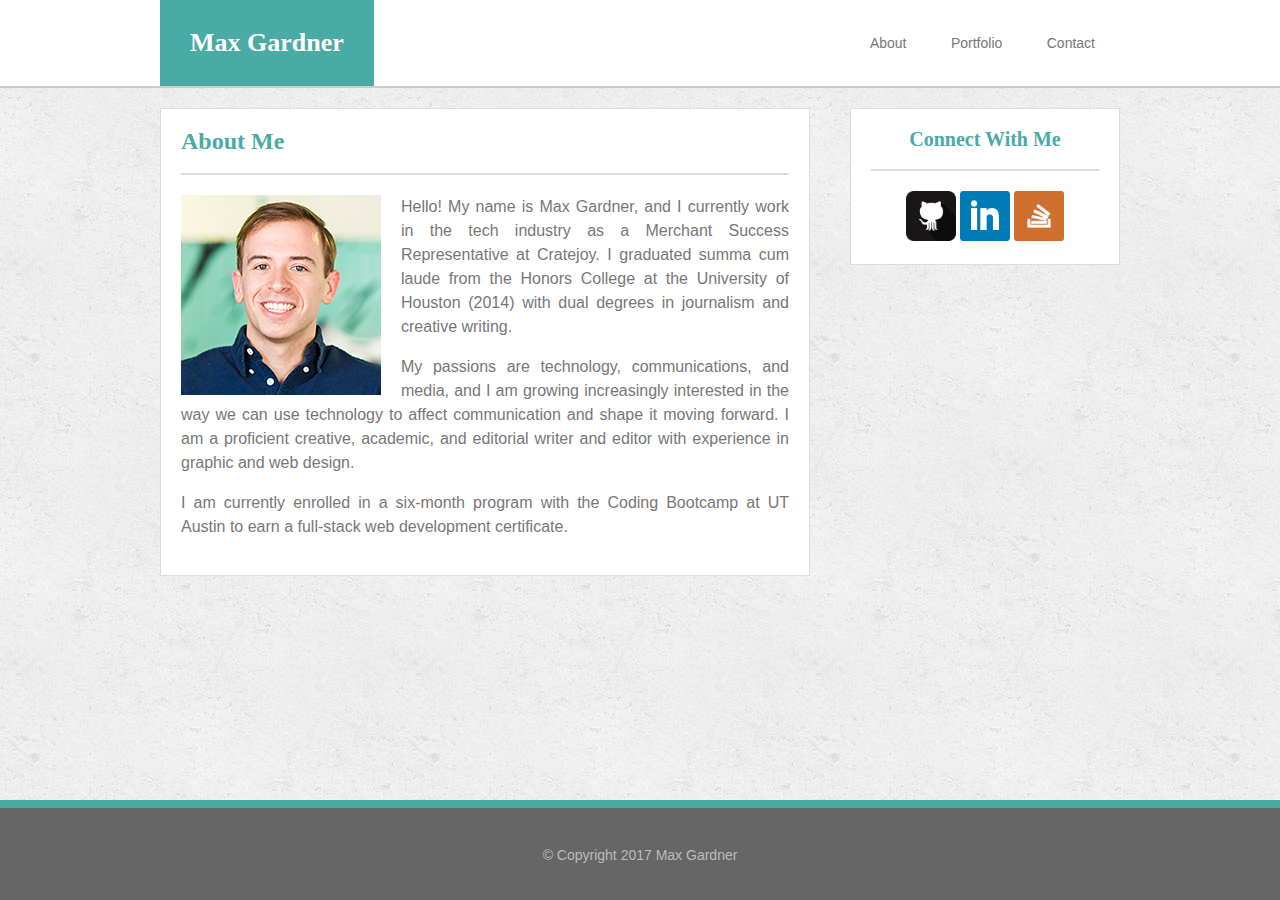
<file: index.html>
<!DOCTYPE html>
<html>
<head>
	<title>About Me | Max Gardner</title>
	<link rel="stylesheet" type="text/css" href="assets/css/reset.css">
	<link rel="stylesheet" type="text/css" href="assets/css/style.css">
</head>
<body>

	<header>
		<div class="header">
			<div id="logo">
				Max Gardner
			</div>

			<nav>
				<ul>
					<li><a href="index.html">About</a></li>
					<li><a href="portfolio.html">Portfolio</a></li>
					<li><a href="contact.html">Contact</a></li>
				</ul>
			</nav>
		</div>
	</header>

	<div class="wrapper">
			<div id="content">
				<h1>About Me</h1>
			
				<p><img alt="Professional Photo" src="assets/images/portrait.png" style="float:left; margin-right: 20px;">
				Hello! My name is Max Gardner, and I currently work in the tech industry as a Merchant Success Representative at Cratejoy. I graduated summa cum laude from the Honors College at the University of Houston (2014) with dual degrees in journalism and creative writing.</p>

				<p>My passions are technology, communications, and media, and I am growing increasingly interested in the way we can use technology to affect communication and shape it moving forward. I am a proficient creative, academic, and editorial writer and editor with experience in graphic and web design.</p>

				<p>I am currently enrolled in a six-month program with the Coding Bootcamp at UT Austin to earn a full-stack web development certificate.</p>
			</div>

			<div id="menu-bar">
				<h2>Connect With Me</h2>
				
				<a href="https://github.com/maxgardner" target="_blank"><img alt="GitHub Portfolio" src="assets/images/github.png" style="width:50px;"></a>

				<a href="https://www.linkedin.com/in/maxcgardner" target="_blank"><img alt="LinkedIn Profile" src="assets/images/linkedin.png" style="width:50px;"></a>

				<a href="http://stackoverflow.com/users/7367714/max-gardner" target="_blank"><img alt="Stack Overflow Profile" src="assets/images/stackoverflow.png" style="width:50px;"></a>
			</div>
	</div>

	<footer>
		&copy; Copyright 2017 Max Gardner
	</footer>
</body>
</html>
</file>
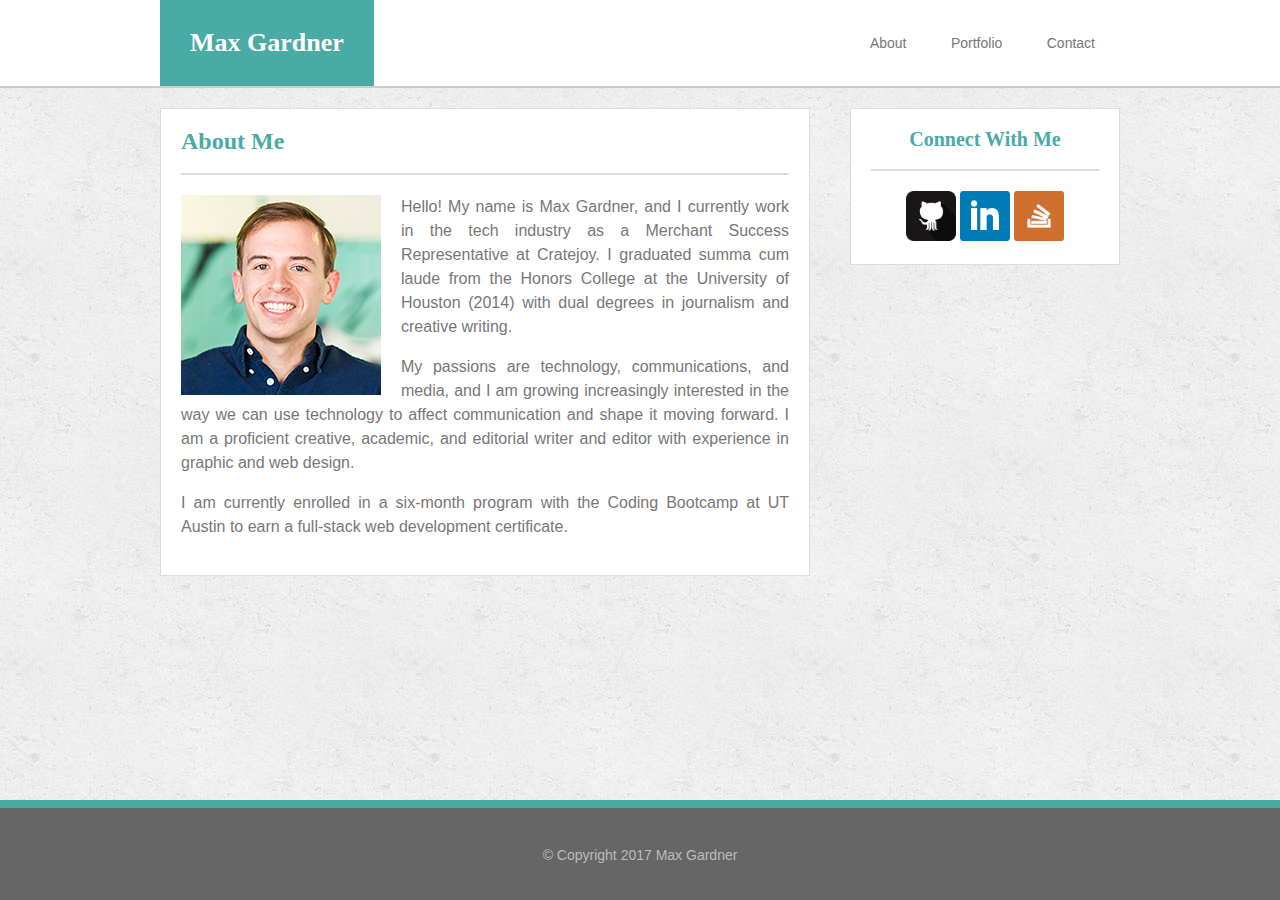
<file: about.html>
<!DOCTYPE html>
<html>
<head>
	<title>About Me | Max Gardner</title>
	<link rel="stylesheet" type="text/css" href="assets/css/reset.css">
	<link rel="stylesheet" type="text/css" href="assets/css/style.css">
</head>
<body>

	<header>
		<div class="header">
			<div id="logo">
				Max Gardner
			</div>

			<nav>
				<ul>
					<li><a href="index.php">About</a></li>
					<li><a href="portfolio.html">Portfolio</a></li>
					<li><a href="contact.html">Contact</a></li>
				</ul>
			</nav>
		</div>
	</header>

	<div class="wrapper">
			<div id="content">
				<h1>About Me</h1>
			
				<p><img alt="Professional Photo" src="assets/images/portrait.png" style="float:left; margin-right: 20px;">
				Hello! My name is Max Gardner, and I currently work in the tech industry as a Merchant Success Representative at Cratejoy. I graduated summa cum laude from the Honors College at the University of Houston (2014) with dual degrees in journalism and creative writing.</p>

				<p>My passions are technology, communications, and media, and I am growing increasingly interested in the way we can use technology to affect communication and shape it moving forward. I am a proficient creative, academic, and editorial writer and editor with experience in graphic and web design.</p>

				<p>I am currently enrolled in a six-month program with the Coding Bootcamp at UT Austin to earn a full-stack web development certificate.</p>
			</div>

			<div id="menu-bar">
				<h2>Connect With Me</h2>
				
				<a href="https://github.com/maxgardner" target="_blank"><img alt="GitHub Portfolio" src="assets/images/github.png" style="width:50px;"></a>

				<a href="https://www.linkedin.com/in/maxcgardner" target="_blank"><img alt="LinkedIn Profile" src="assets/images/linkedin.png" style="width:50px;"></a>

				<a href="http://stackoverflow.com/users/7367714/max-gardner" target="_blank"><img alt="Stack Overflow Profile" src="assets/images/stackoverflow.png" style="width:50px;"></a>
			</div>
	</div>

	<footer>
		&copy; Copyright 2017 Max Gardner
	</footer>
</body>
</html>
</file>
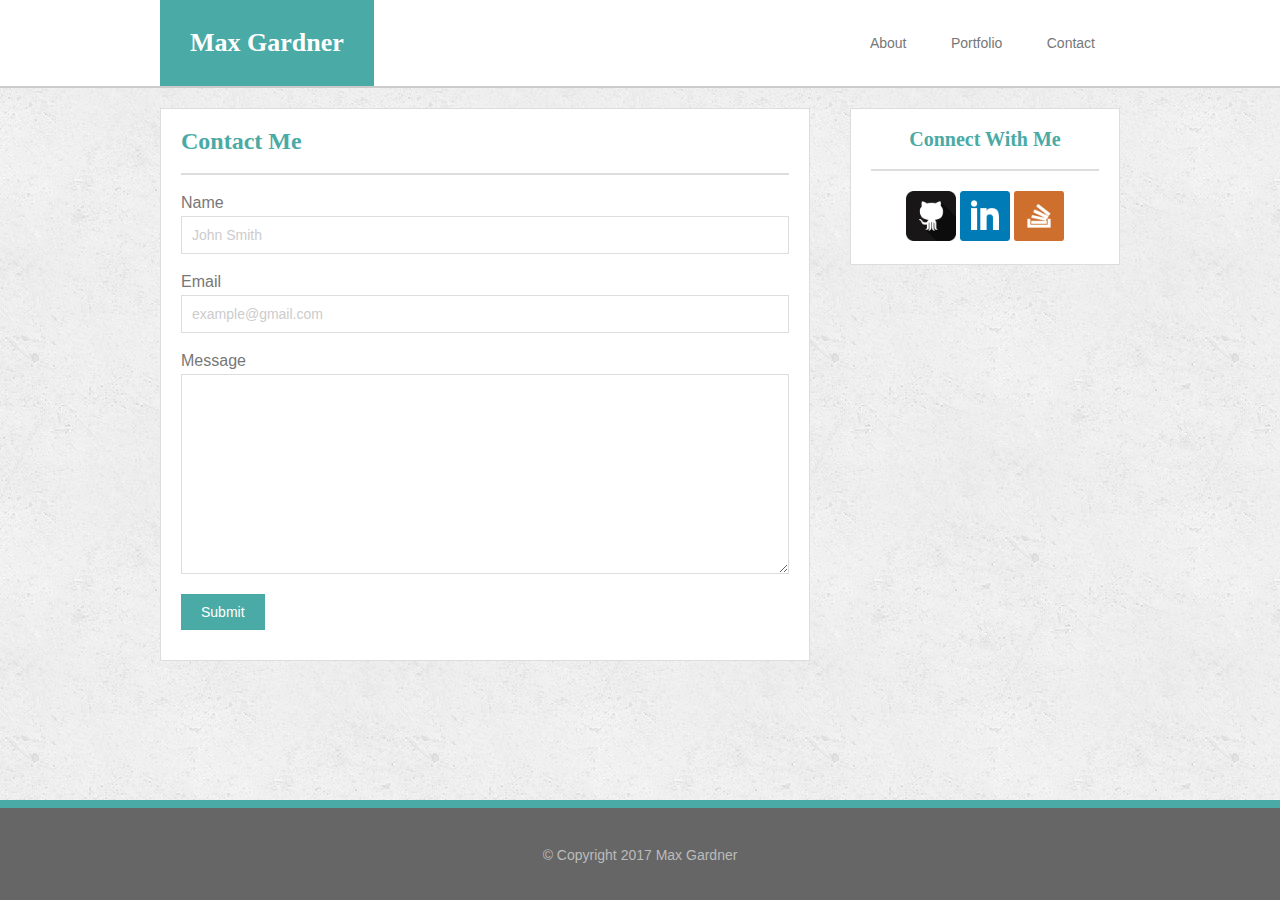
<file: contact.html>
<!DOCTYPE html>
<html>
<head>
	<title>Contact Me | Max Gardner</title>
	<link rel="stylesheet" type="text/css" href="assets/css/reset.css">
	<link rel="stylesheet" type="text/css" href="assets/css/style.css">
</head>
<body>

	<header>
		<div class="header">
			<div id="logo">
				Max Gardner
			</div>

			<nav>
				<ul>
					<li><a href="index.php">About</a></li>
					<li><a href="portfolio.html">Portfolio</a></li>
					<li><a href="contact.html">Contact</a></li>
				</ul>
			</nav>
		</div>
	</header>

	<div class="wrapper">
			<div id="content">
				<h1>Contact Me</h1>
			
				<form>
					<label>Name</label>
					<input type="text" value="John Smith" />

					<label>Email</label>
					<input type="text" value="example@gmail.com" />

					<label>Message</label>
					<textarea value="Type your message here"></textarea>

					<button>Submit</button>
				</form>
			</div>

			<div id="menu-bar">
				<h2>Connect With Me</h2>
				
				<a href="https://github.com/maxgardner" target="_blank"><img alt="GitHub Portfolio" src="assets/images/github.png" style="width:50px;"></a>

				<a href="https://www.linkedin.com/in/maxcgardner" target="_blank"><img alt="LinkedIn Profile" src="assets/images/linkedin.png" style="width:50px;"></a>

				<a href="http://stackoverflow.com/users/7367714/max-gardner" target="_blank"><img alt="Stack Overflow Profile" src="assets/images/stackoverflow.png" style="width:50px;"></a>
			</div>

		</div>

		<footer>
			&copy; Copyright 2017 Max Gardner
		</footer>
	</div>
</body>
</html>
</file>
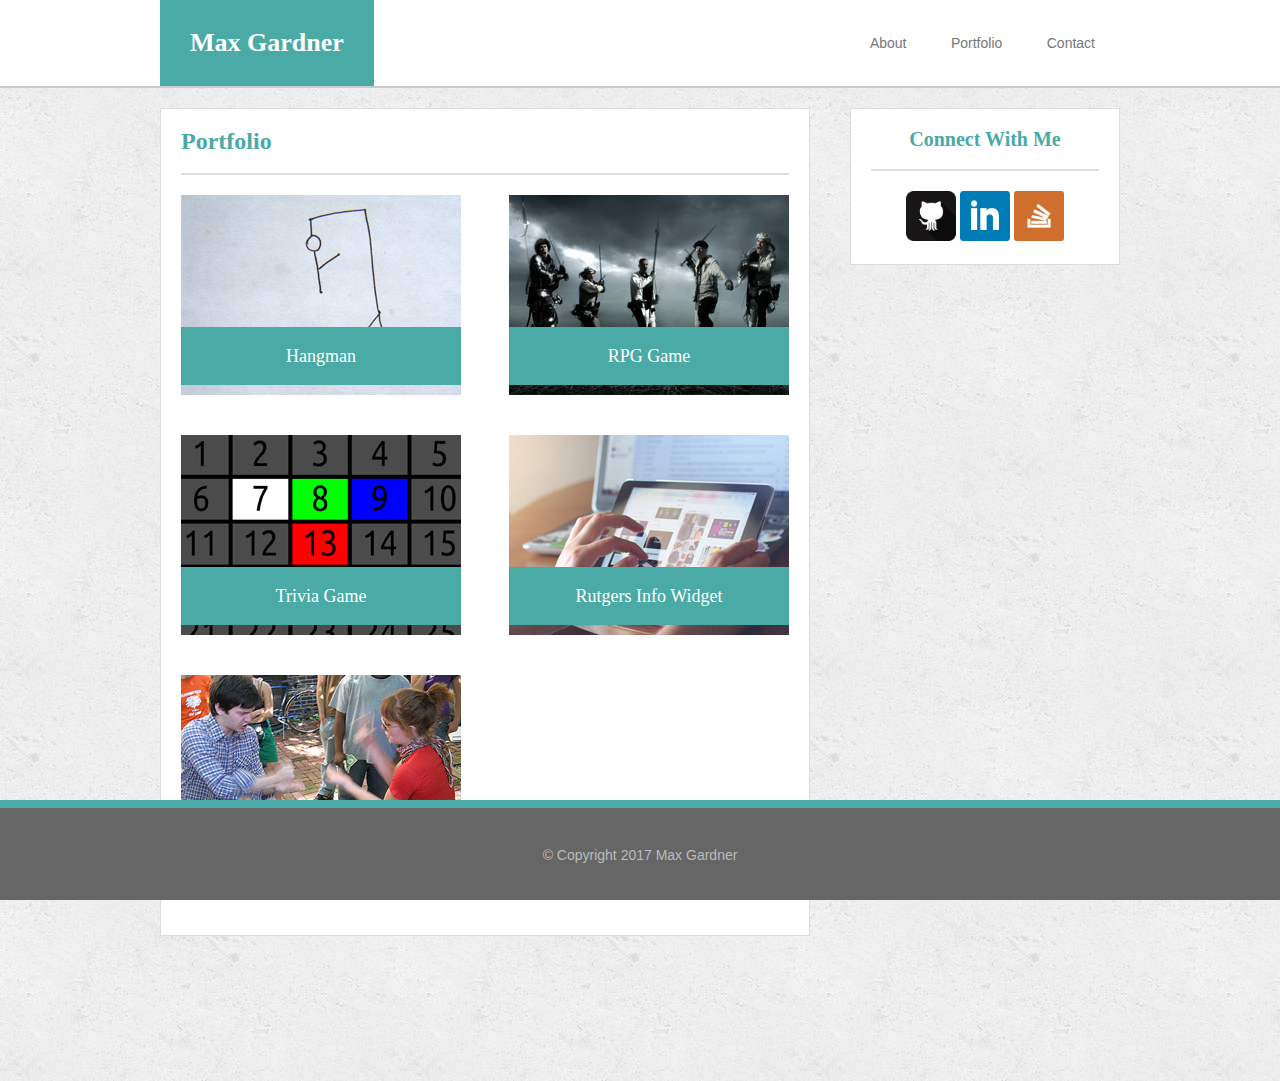
<file: portfolio.html>
<!DOCTYPE html>
<html>
<head>
	<title>Portfolio | Max Gardner</title>
	<link rel="stylesheet" type="text/css" href="assets/css/reset.css">
	<link rel="stylesheet" type="text/css" href="assets/css/style.css">
</head>
<body>

	<header>
		<div class="header">
			<div id="logo">
				Max Gardner
			</div>

			<nav>
				<ul>
					<li><a href="index.php">About</a></li>
					<li><a href="portfolio.html">Portfolio</a></li>
					<li><a href="contact.html">Contact</a></li>
				</ul>
			</nav>
		</div>
	</header>

		<div class="wrapper">
			<div id="content">
				<h1>Portfolio</h1>
				
					<div class="project hangman left">
						<div class="project-title">
							Hangman
						</div>
					</div>

					<div class="project rpg right">
						<div class="project-title">
							RPG Game
						</div>
					</div>
					
					<div class="project trivia left">
						<div class="project-title">
							Trivia Game
						</div>
					</div>

					<div class="project rutgers right">
						<div class="project-title">
							Rutgers Info Widget
						</div>
					</div>

					<div class="project rockpaperscissors left">
						<div class="project-title">
							Rock Paper Scissors
						</div>
					</div>
			</div>

			<div id="menu-bar">
				<h2>Connect With Me</h2>
				
				<a href="https://github.com/maxgardner" target="_blank"><img alt="GitHub Portfolio" src="assets/images/github.png" style="width:50px;"></a>

				<a href="https://www.linkedin.com/in/maxcgardner" target="_blank"><img alt="LinkedIn Profile" src="assets/images/linkedin.png" style="width:50px;"></a>

				<a href="http://stackoverflow.com/users/7367714/max-gardner" target="_blank"><img alt="Stack Overflow Profile" src="assets/images/stackoverflow.png" style="width:50px;"></a>
			</div>
		</div>

		<footer>
			&copy; Copyright 2017 Max Gardner
		</footer>
	</div>
</body>
</html>
</file>
<file: assets/css/style.css>
* {
	box-sizing: border-box;
}

body {
	font-family: Arial, 'Helvetica Neue', Helvetica, sans-serif;
	color: #777777;
	background-image: url("../images/background.jpg");
	background-repeat: repeat;
}

header {
	background: #FFF;
	border-bottom: 2px solid #ccc;
	margin-bottom: 20px;
	overflow: auto;
}

.header {
	clear: both;
	width: 960px;
	margin: 0 auto;
	overflow: auto;
}

.wrapper {
	clear: both;
	width: 960px;
	margin: 0 auto 145px;
	overflow: auto;
}

#logo {
	font-family: 'Georgia', Times, 'Times New Roman', serif;
	font-size: 26px;
	font-weight: bold;
	color: #FFFFFF;
	background: #4aaaa5;
	padding: 30px;
	display: inline-block;
	float: left;
}

#content {
	float: left;
	width: 650px;
	padding: 20px;
	background: #FFF;
	border: 1px solid #dddddd;
}

h1 {
	font-family: 'Georgia', Times, 'Times New Roman', serif;
	font-size: 24px;
	font-weight: bold;
	color: #4aaaa5;
	border-bottom: 2px solid #dddddd;
	padding-bottom: 20px;
	margin-bottom: 20px;
}

h2 {
	font-family: 'Georgia', Times, 'Times New Roman', serif;
	font-size: 20px;
	font-weight: bold;
	color: #4aaaa5;
	border-bottom: 2px solid #dddddd;
	text-align: center;
	padding-bottom: 20px;
	margin-bottom: 20px;
}

p {
	margin-bottom: 16px;
	font-size: 100%;
	line-height: 24px;
	text-align: justify;
}

#menu-bar {
	float: right;
	width: 270px;
	padding: 20px;
	background: #FFF;
	border: 1px solid #dddddd;
	text-align: center;
}

footer {
	clear: both;
	position: fixed;
	bottom: 0;
	width: 100%;
	height: 100px;
	padding: 40px;
	background: #666666;
	color: #BBB;
	font-size: 14px;
	text-align: center;
	border-top: 8px solid #4aaaa5;
}

/* Navigation menu */

nav {
	float: right;
	margin-top: 20px;
}

ul {
	margin: 0px;
	list-style-type: none;
	padding: 5px;
	margin-top: 10px;
}

li {
	display: inline;
}

nav a:link {
	font-size: 14px;
	text-decoration: none;
	color: #777777;
	padding: 40px 20px;
}

nav a:visited {
	font-size: 14px;
	text-decoration: none;
	color: #777777;
	padding: 40px 20px;
}

nav a:hover {
	font-size: 14px;
	text-decoration: none;
	background: #666666;
	color: #FFF;
	padding: 40px 20px;
}

nav a:active {
	font-size: 14px;
	text-decoration: none;
	color: #777777;
	padding: 40px 20px;
}

/* Project page */

.left {
	float: left;
	margin-right: 10px;
}

.right {
	float: right;
	margin-left: 10px;
}

.project {
	width: 280px;
	height: 200px;
	position: relative;
	margin-bottom: 40px;
	display: inline-block;
}

.project-title {
	padding: 20px;
	width: 280px;
	position: absolute;
	bottom: 10px;
	background: #4aaaa5;
	font-family: 'Georgia', Times, 'Times New Roman', serif;
	font-size: 18px;
	color: #FFF;
	text-align: center;
}

.hangman {
	background-image: url("../images/hangman.jpg");
}

.rpg {
	background-image: url("../images/rpg.jpg");
}

.trivia {
	background-image: url("../images/trivia.jpg");
}

.rutgers {
	background-image: url("../images/widget.jpg");
}

.rockpaperscissors {
	background-image: url("../images/rockpaperscissors.jpg");
}

/* Form styling */

form {
	width: 100%;
}

label {
	display: block;
	width: 100%;
	margin-bottom: 5px;
}

input {
	display: block;
	width: 100%;
	margin-bottom: 20px;
	padding: 10px;
	font-size: 14px;
	color: #ccc;
	border: 1px solid #dddddd;
}

textarea {
	display: block;
	width: 100%;
	height: 200px;
	margin-bottom: 20px;
	padding: 10px;
	border: 1px solid #dddddd;
	font-size: 14px;
	color: #ccc;
}

button {
	display: block;
	padding: 10px 20px;
	margin-bottom: 10px;
	background: #4aaaa5;
	color: #fff;
	font-size: 14px;
	border: 0 none;
}
</file>
